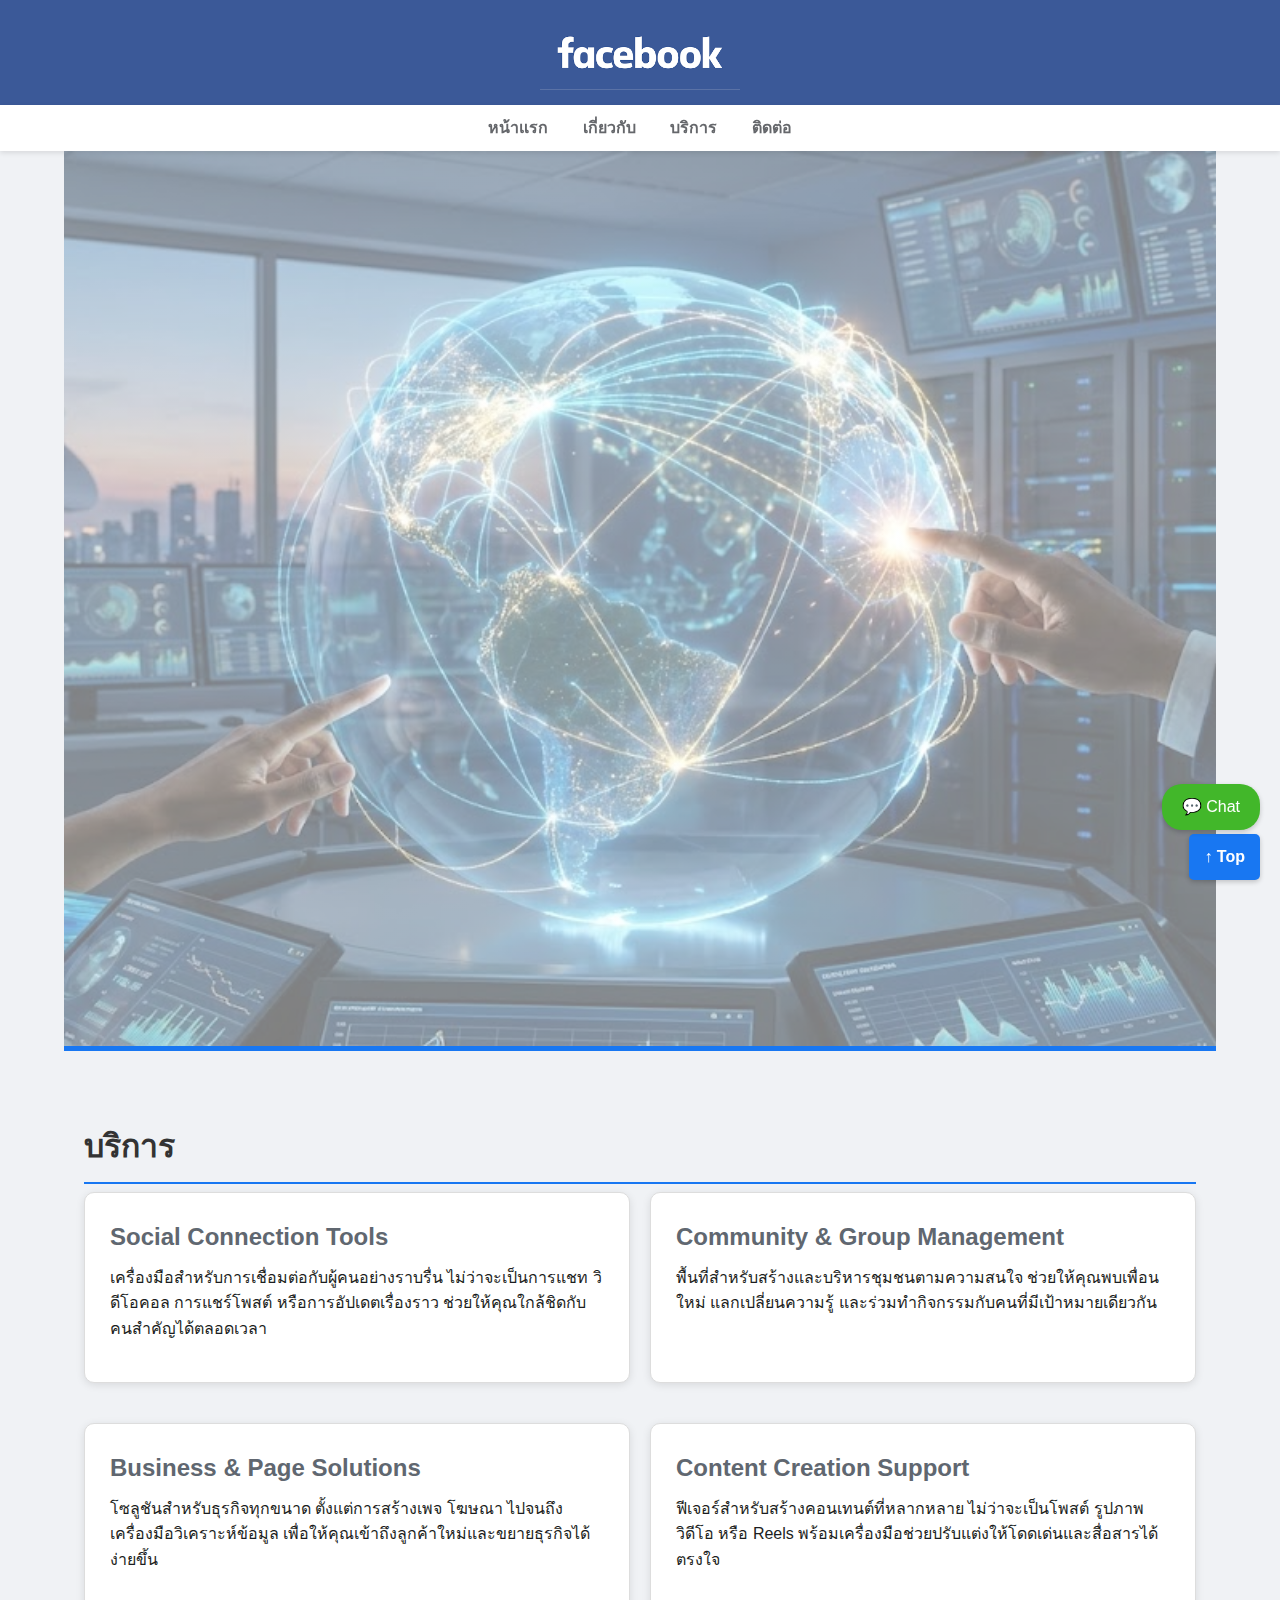
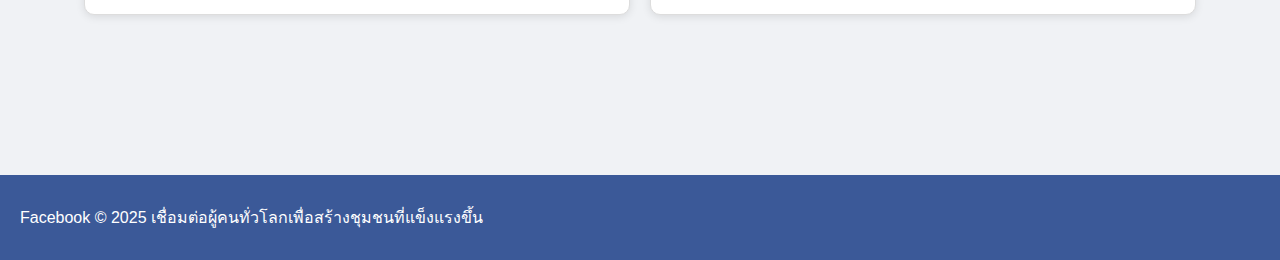
<file: index.html>
<!DOCTYPE html>
<html lang="th">
  <head>
    <meta charset="UTF-8" />
    <meta name="viewport" content="width=device-width, initial-scale=1.0" />
    <meta
      name="description"
      content="บริการเว็บไซต์ธุรกิจและข้อมูลหลักของบริษัทของคุณ"
    />
    <meta name="author" content="นายทักษ์ดนัย แสนทวีสุข" />
    <title>Index</title>
    <link rel="stylesheet" href="css/styles.css" />
  </head>
  <body>
    <header>
      <section id="Header">
        <figure>
          <img src="images/face.png" alt="cat" />
        </figure>
      </section>
    </header>

    <nav class="nav-bar">
      <div class="nav-links">
        <a href="index.html">หน้าแรก</a>
        <a href="about.html">เกี่ยวกับ</a>
        <a href="services.html">บริการ</a>
        <a href="contact.html">ติดต่อ</a>
      </div>
    </nav>

    <div class="container hero">
      <article>
        <h2>Facebook</h2>
        <ul>
          <li>
            <h3>เชื่อมต่อโลกใบนี้ในแบบที่คุณต้องการ</h3>
            <p>
              Facebook เป็นพื้นที่ที่ออกแบบมาเพื่อให้ผู้คนได้พบกัน
              แบ่งปันเรื่องราว และสร้างความสัมพันธ์ที่มีความหมาย
              ไม่ว่าคุณจะต้องการติดต่อกับเพื่อนใกล้ตัว
              ค้นหากลุ่มที่สนใจเหมือนกัน หรือสร้างชุมชนใหม่ของคุณเอง
              ทุกอย่างเริ่มต้นได้ที่นี่ เรามุ่งมั่นให้ประสบการณ์ของคุณราบรื่น
              ปลอดภัย และเข้าถึงได้จากทุกอุปกรณ์
              เพื่อให้การสื่อสารและการค้นพบสิ่งใหม่ ๆ
              เป็นเรื่องง่ายในทุกวันของคุณ
            </p>

            <h3>
              เริ่มต้นการเดินทางดิจิทัลของคุณกับเรา
              และค้นพบวิธีใหม่ในการเชื่อมโยงกับโลกใบนี้
            </h3>

            <p>
              <a href="#" class="btn">สร้างบัญชีของคุณ</a>
              <a href="#" style="margin-left: 10px">เรียนรู้เพิ่มเติม</a>
            </p>
          </li>
        </ul>
      </article>
    </div>

    <div class="container">
      <article>
        <h2>บริการ</h2>

        <div class="services-grid">
          <div class="card">
            <h3>Social Connection Tools</h3>
            <p>
              เครื่องมือสำหรับการเชื่อมต่อกับผู้คนอย่างราบรื่น
              ไม่ว่าจะเป็นการแชท วิดีโอคอล การแชร์โพสต์ หรือการอัปเดตเรื่องราว
              ช่วยให้คุณใกล้ชิดกับคนสำคัญได้ตลอดเวลา
            </p>
          </div>

          <div class="card">
            <h3>Community & Group Management</h3>
            <p>
              พื้นที่สำหรับสร้างและบริหารชุมชนตามความสนใจ ช่วยให้คุณพบเพื่อนใหม่
              แลกเปลี่ยนความรู้ และร่วมทำกิจกรรมกับคนที่มีเป้าหมายเดียวกัน
            </p>
          </div>

          <div class="card">
            <h3>Business & Page Solutions</h3>
            <p>
              โซลูชันสำหรับธุรกิจทุกขนาด ตั้งแต่การสร้างเพจ โฆษณา
              ไปจนถึงเครื่องมือวิเคราะห์ข้อมูล
              เพื่อให้คุณเข้าถึงลูกค้าใหม่และขยายธุรกิจได้ง่ายขึ้น
            </p>
          </div>

          <div class="card">
            <h3>Content Creation Support</h3>
            <p>
              ฟีเจอร์สำหรับสร้างคอนเทนต์ที่หลากหลาย ไม่ว่าจะเป็นโพสต์ รูปภาพ
              วิดีโอ หรือ Reels
              พร้อมเครื่องมือช่วยปรับแต่งให้โดดเด่นและสื่อสารได้ตรงใจ
            </p>
          </div>
        </div>
      </article>
    </div>

    <footer id="footer">
      <p>
        Facebook &copy; 2025 เชื่อมต่อผู้คนทั่วโลกเพื่อสร้างชุมชนที่แข็งแรงขึ้น
      </p>
    </footer>

    <a href="#" class="btn-top">↑ Top</a>
    <div class="chat-widget">💬 Chat</div>
  </body>
</html>
</file>
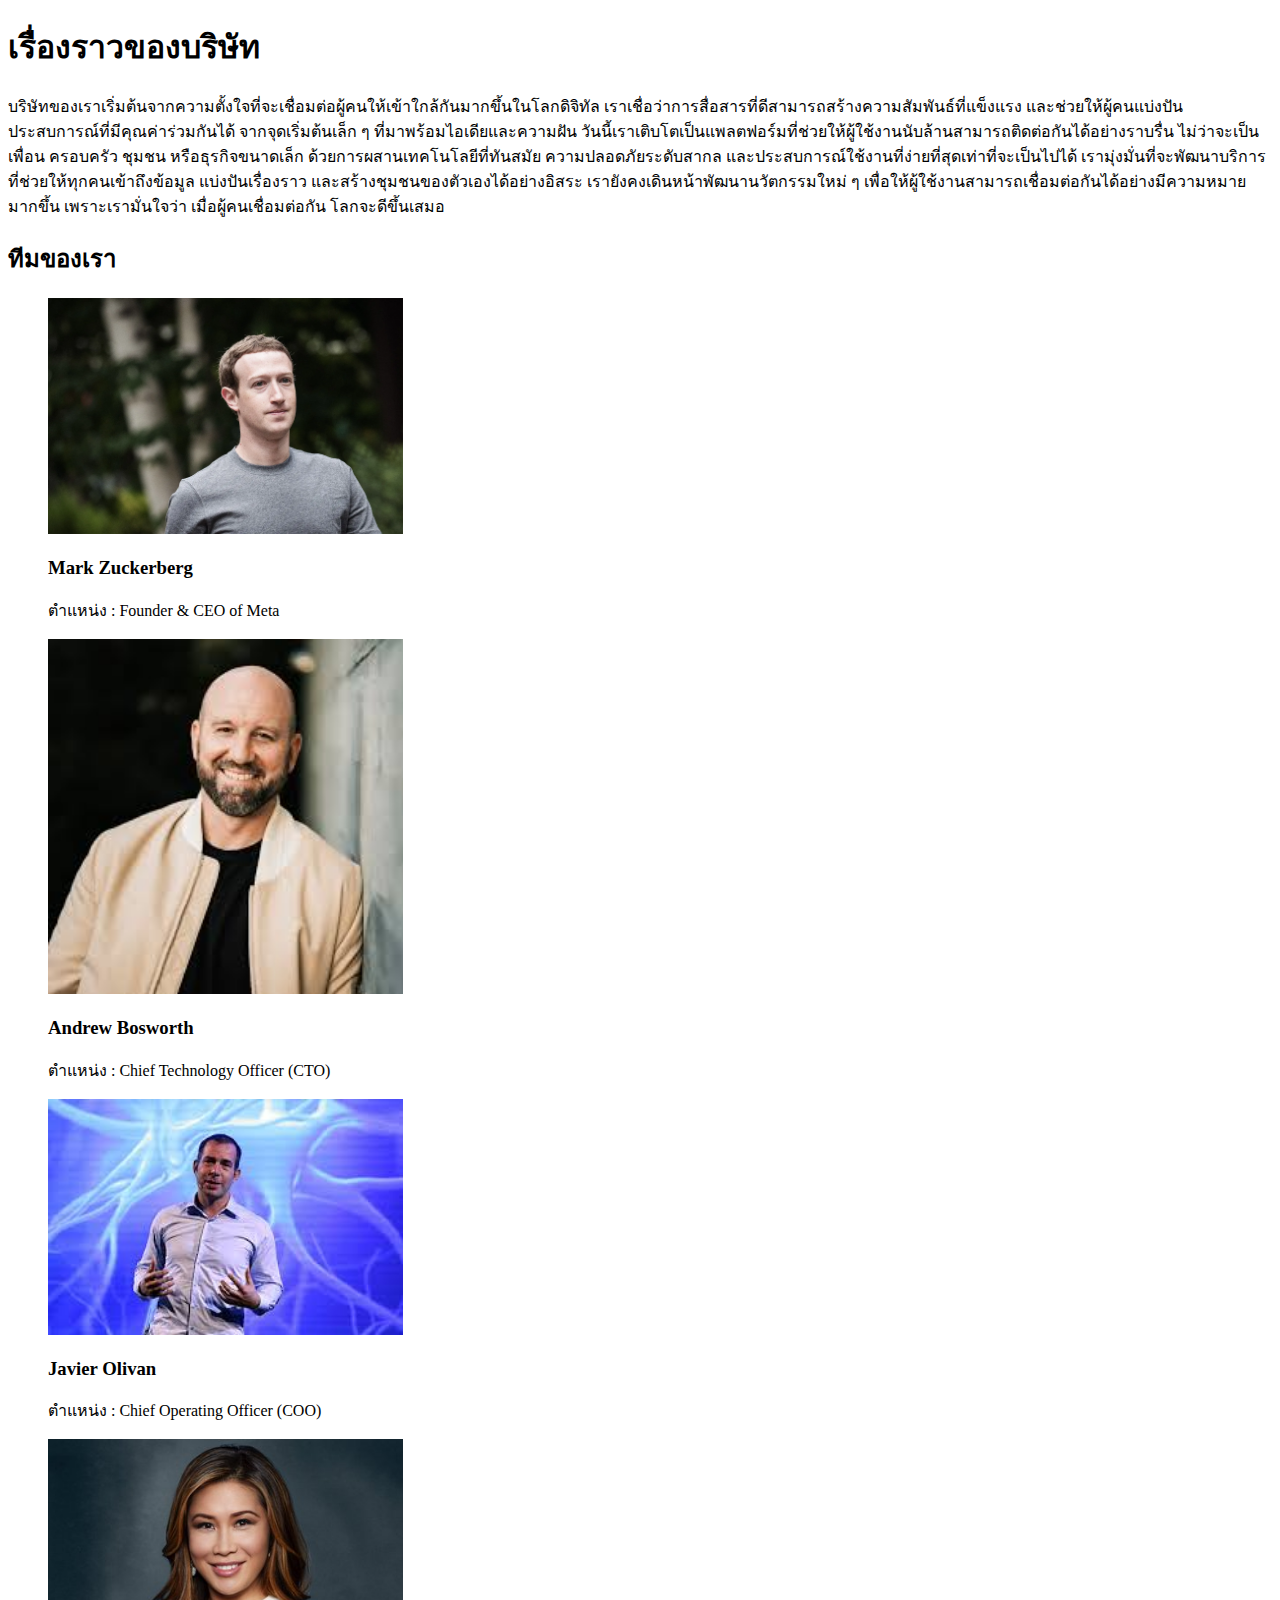
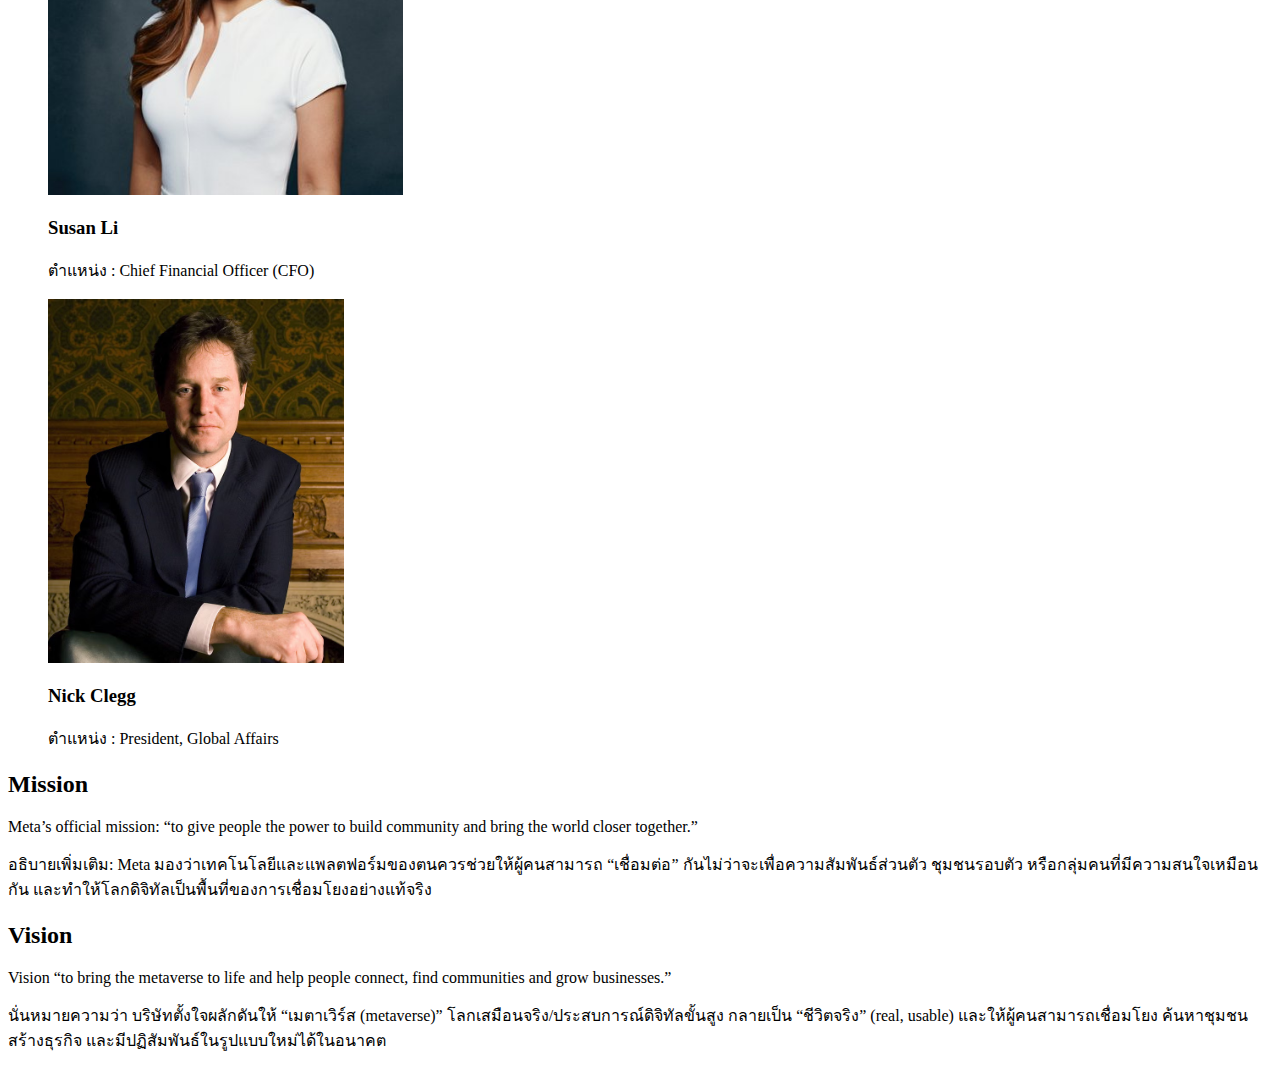
<file: about.html>
<!DOCTYPE html>
<html lang="th">
  <head>
    <meta charset="UTF-8" />
    <meta name="viewport" content="width=device-width, initial-scale=1.0" />
    <title>Document</title>
  </head>
  <body>
    <header id="story">
      <!-- Story -->
      <article>
        <h1>เรื่องราวของบริษัท</h1>
        <p>
          บริษัทของเราเริ่มต้นจากความตั้งใจที่จะเชื่อมต่อผู้คนให้เข้าใกล้กันมากขึ้นในโลกดิจิทัล
          เราเชื่อว่าการสื่อสารที่ดีสามารถสร้างความสัมพันธ์ที่แข็งแรง
          และช่วยให้ผู้คนแบ่งปันประสบการณ์ที่มีคุณค่าร่วมกันได้
          จากจุดเริ่มต้นเล็ก ๆ ที่มาพร้อมไอเดียและความฝัน
          วันนี้เราเติบโตเป็นแพลตฟอร์มที่ช่วยให้ผู้ใช้งานนับล้านสามารถติดต่อกันได้อย่างราบรื่น
          ไม่ว่าจะเป็นเพื่อน ครอบครัว ชุมชน หรือธุรกิจขนาดเล็ก
          ด้วยการผสานเทคโนโลยีที่ทันสมัย ความปลอดภัยระดับสากล
          และประสบการณ์ใช้งานที่ง่ายที่สุดเท่าที่จะเป็นไปได้
          เรามุ่งมั่นที่จะพัฒนาบริการที่ช่วยให้ทุกคนเข้าถึงข้อมูล
          แบ่งปันเรื่องราว และสร้างชุมชนของตัวเองได้อย่างอิสระ
          เรายังคงเดินหน้าพัฒนานวัตกรรมใหม่ ๆ
          เพื่อให้ผู้ใช้งานสามารถเชื่อมต่อกันได้อย่างมีความหมายมากขึ้น
          เพราะเรามั่นใจว่า เมื่อผู้คนเชื่อมต่อกัน โลกจะดีขึ้นเสมอ
        </p>
      </article>
    </header>

    <!-- Teammate -->
      <h2>ทีมของเรา</h2>
      <section id="teammate">
        <figure>
          <img src="imate/Mark.webp" alt="teammate1" width="30%" />
          <figcaption>
            <h3>Mark Zuckerberg</h3>
            <p>ตำแหน่ง : Founder & CEO of Meta</p>
          </figcaption>
        </figure>
        <figure>
          <img src="imate/Andrew.jpg" alt="teammate2" width="30%" />
          <figcaption>
            <h3>Andrew Bosworth</h3>
            <p>ตำแหน่ง : Chief Technology Officer (CTO)</p>
          </figcaption>
        </figure>
        <figure>
          <img src="imate/Javier.jpg" alt="teammate3" width="30%" />
          <figcaption>
            <h3>Javier Olivan</h3>
            <p>ตำแหน่ง : Chief Operating Officer (COO)</p>
          </figcaption>
        </figure>
        <figure>
          <img src="imate/Susan.jpg" alt="teammate4" width="30%" />
          <figcaption>
            <h3>Susan Li</h3>
            <p>ตำแหน่ง : Chief Financial Officer (CFO)</p>
          </figcaption>
        </figure>
        <figure>
          <img src="imate/Nick Clegg.avif" alt="teammate5" width="25%" />
          <figcaption>
            <h3>Nick Clegg</h3>
            <p>ตำแหน่ง : President, Global Affairs</p>
          </figcaption>
        </figure>

      <!-- Mission/Vision   -->
       <section id="Mission/Vision">
        <article>
            <h2>Mission</h2>
            <li>Meta’s official mission: “to give people the power to build community and bring the world closer together.”
                <p>อธิบายเพิ่มเติม: Meta มองว่าเทคโนโลยีและแพลตฟอร์มของตนควรช่วยให้ผู้คนสามารถ “เชื่อมต่อ” กันไม่ว่าจะเพื่อความสัมพันธ์ส่วนตัว ชุมชนรอบตัว หรือกลุ่มคนที่มีความสนใจเหมือนกัน และทำให้โลกดิจิทัลเป็นพื้นที่ของการเชื่อมโยงอย่างแท้จริง</p>
            </li>
            <h2>Vision</h2>
            <li>Vision “to bring the metaverse to life and help people connect, find communities and grow businesses.”
                <p>นั่นหมายความว่า บริษัทตั้งใจผลักดันให้ “เมตาเวิร์ส (metaverse)” โลกเสมือนจริง/ประสบการณ์ดิจิทัลขั้นสูง กลายเป็น “ชีวิตจริง” (real, usable) และให้ผู้คนสามารถเชื่อมโยง ค้นหาชุมชน สร้างธุรกิจ และมีปฏิสัมพันธ์ในรูปแบบใหม่ได้ในอนาคต
                </p>
            </li>
        </article>
       </section>
  </body>
</html>
</file>
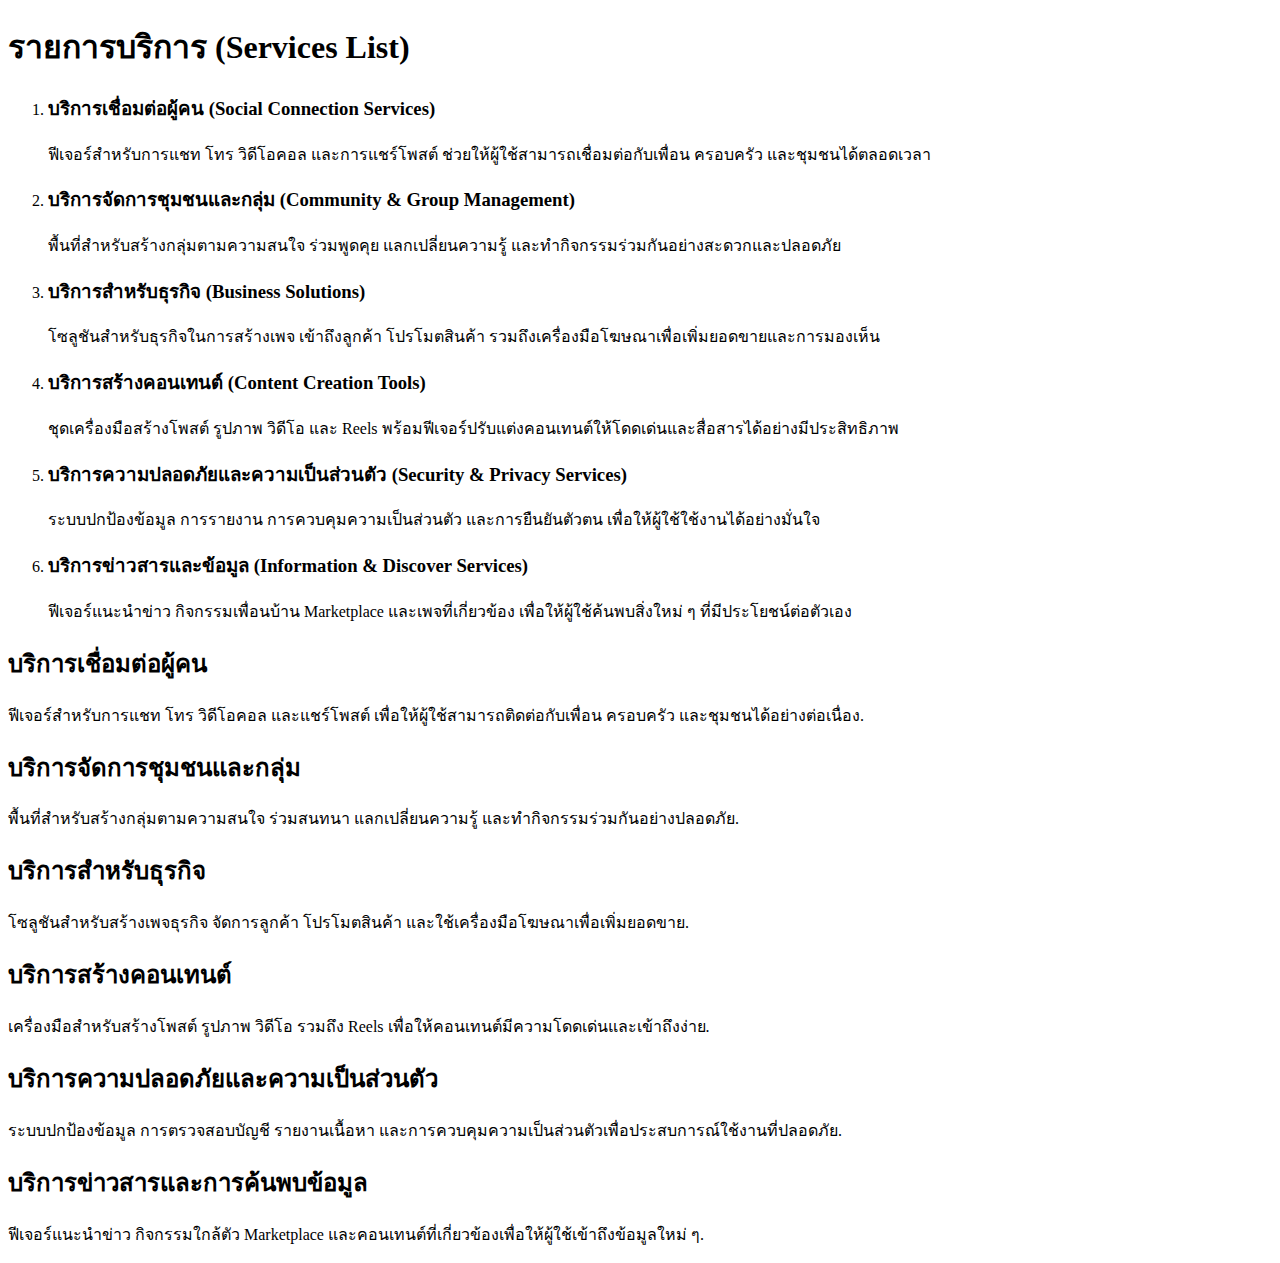
<file: services.html>
<!DOCTYPE html>
<html lang="en">
  <head>
    <meta charset="UTF-8" />
    <meta name="viewport" content="width=device-width, initial-scale=1.0" />
    <title>Document</title>
  </head>
  <body>
    <!-- Services -->
    <section id="รายการบริการ">
      <h1>รายการบริการ (Services List)</h1>
      <ol>
        <li>
          <h3>บริการเชื่อมต่อผู้คน (Social Connection Services)</h3>
          <p>
            ฟีเจอร์สำหรับการแชท โทร วิดีโอคอล และการแชร์โพสต์
            ช่วยให้ผู้ใช้สามารถเชื่อมต่อกับเพื่อน ครอบครัว และชุมชนได้ตลอดเวลา
          </p>
        </li>
        <li>
          <h3>บริการจัดการชุมชนและกลุ่ม (Community & Group Management)</h3>
          <p>
            พื้นที่สำหรับสร้างกลุ่มตามความสนใจ ร่วมพูดคุย แลกเปลี่ยนความรู้
            และทำกิจกรรมร่วมกันอย่างสะดวกและปลอดภัย
          </p>
        </li>
        <li>
          <h3>บริการสำหรับธุรกิจ (Business Solutions)</h3>
          <p>
            โซลูชันสำหรับธุรกิจในการสร้างเพจ เข้าถึงลูกค้า โปรโมตสินค้า
            รวมถึงเครื่องมือโฆษณาเพื่อเพิ่มยอดขายและการมองเห็น
          </p>
        </li>
        <li>
          <h3>บริการสร้างคอนเทนต์ (Content Creation Tools)</h3>
          <p>
            ชุดเครื่องมือสร้างโพสต์ รูปภาพ วิดีโอ และ Reels
            พร้อมฟีเจอร์ปรับแต่งคอนเทนต์ให้โดดเด่นและสื่อสารได้อย่างมีประสิทธิภาพ
          </p>
        </li>
        <li>
          <h3>
            บริการความปลอดภัยและความเป็นส่วนตัว (Security & Privacy Services)
          </h3>
          <p>
            ระบบปกป้องข้อมูล การรายงาน การควบคุมความเป็นส่วนตัว
            และการยืนยันตัวตน เพื่อให้ผู้ใช้ใช้งานได้อย่างมั่นใจ
          </p>
        </li>
        <li>
          <h3>บริการข่าวสารและข้อมูล (Information & Discover Services)</h3>
          <p>
            ฟีเจอร์แนะนำข่าว กิจกรรมเพื่อนบ้าน Marketplace และเพจที่เกี่ยวข้อง
            เพื่อให้ผู้ใช้ค้นพบสิ่งใหม่ ๆ ที่มีประโยชน์ต่อตัวเอง
          </p>
        </li>
      </ol>

      <!-- <section> -->
      <section class="service">
        <h2>บริการเชื่อมต่อผู้คน</h2>
        <p>
          ฟีเจอร์สำหรับการแชท โทร วิดีโอคอล และแชร์โพสต์
          เพื่อให้ผู้ใช้สามารถติดต่อกับเพื่อน ครอบครัว
          และชุมชนได้อย่างต่อเนื่อง.
        </p>
      </section>

      <section class="service">
        <h2>บริการจัดการชุมชนและกลุ่ม</h2>
        <p>
          พื้นที่สำหรับสร้างกลุ่มตามความสนใจ ร่วมสนทนา แลกเปลี่ยนความรู้
          และทำกิจกรรมร่วมกันอย่างปลอดภัย.
        </p>
      </section>

      <section class="service">
        <h2>บริการสำหรับธุรกิจ</h2>
        <p>
          โซลูชันสำหรับสร้างเพจธุรกิจ จัดการลูกค้า โปรโมตสินค้า
          และใช้เครื่องมือโฆษณาเพื่อเพิ่มยอดขาย.
        </p>
      </section>

      <section class="service">
        <h2>บริการสร้างคอนเทนต์</h2>
        <p>
          เครื่องมือสำหรับสร้างโพสต์ รูปภาพ วิดีโอ รวมถึง Reels
          เพื่อให้คอนเทนต์มีความโดดเด่นและเข้าถึงง่าย.
        </p>
      </section>

      <section class="service">
        <h2>บริการความปลอดภัยและความเป็นส่วนตัว</h2>
        <p>
          ระบบปกป้องข้อมูล การตรวจสอบบัญชี รายงานเนื้อหา
          และการควบคุมความเป็นส่วนตัวเพื่อประสบการณ์ใช้งานที่ปลอดภัย.
        </p>
      </section>

      <section class="service">
        <h2>บริการข่าวสารและการค้นพบข้อมูล</h2>
        <p>
          ฟีเจอร์แนะนำข่าว กิจกรรมใกล้ตัว Marketplace
          และคอนเทนต์ที่เกี่ยวข้องเพื่อให้ผู้ใช้เข้าถึงข้อมูลใหม่ ๆ.
        </p>
      </section>
    </section>
  </body>
</html>
</file>
<file: css/styles.css>
@import url("https://fonts.googleapis.com/css2?family=Prompt:wght@300;400;600&family=Roboto:wght@400;500;700&display=swap");

/* =========================================
   1. RESET & GLOBAL STYLES
   ========================================= */
* {
  margin: 0;
  padding: 0;
  box-sizing: border-box;
}

html {
  scroll-behavior: smooth;
}

body {
  font-family: "Segoe UI", Tahoma, Geneva, Verdana, sans-serif;
  margin: 0;
  padding: 0;
  background-color: #f0f2f5;
  color: #1c1e21;
  line-height: 1.6;
}

/* ตั้งค่ารูปภาพพื้นฐาน */
img {
  max-width: 100%;
  height: auto;
  display: block;
}

/* =========================================
   2. TYPOGRAPHY (ตัวอักษร)
   ========================================= */
h1,
h2,
h3 {
  font-weight: 700;
  margin-bottom: 0.5rem;
}

h1 {
  font-size: 2.5rem;
  color: #1877f2;
  text-align: center;
  letter-spacing: -1px;
}

h2 {
  font-size: 2rem;
  color: #333333;
  border-bottom: 2px solid #1877f2;
  padding-bottom: 10px;
  margin-top: 30px;
}

h3 {
  font-size: 1.5rem;
  color: #606770;
}

p {
  font-size: 1rem;
  margin-bottom: 1rem;
  color: #1c1e21;
}

a {
  color: #1877f2;
  text-decoration: none;
  font-weight: 600;
  transition: color 0.2s;
}

a:hover {
  text-decoration: underline;
  color: #bd1616;
}

/* =========================================
   3. LAYOUT & CONTAINERS
   ========================================= */
.container {
  width: 90%;
  max-width: 1200px;
  margin: 0 auto;
  padding: 40px 20px;
}

.page-content {
  background-color: transparent;
}

/* =========================================
   4. NAVIGATION BAR (Sticky Menu)
   ========================================= */
.nav-bar {
  background-color: #ffffff;
  padding: 10px 20px;
  box-shadow: 0 2px 5px rgba(0, 0, 0, 0.1);
  display: flex;
  justify-content: center;
  align-items: center;

  /* Sticky Position */
  position: sticky;
  top: 0;
  z-index: 1000;
  width: 100%;
}

.nav-bar a {
  color: #65676b;
  margin: 0 15px;
  font-size: 1rem;
}

.nav-bar a:hover,
.nav-bar a.active {
  color: #1877f2;
  font-weight: 700;

  /* เน้นย้ำสถานะ */
  border-bottom: 3px solid #1877f2;
  padding-bottom: 5px;
}

.nav-bar .logo {
  font-size: 1.8rem;
  color: #1877f2;
  font-weight: bold;
  margin-left: 0;
  letter-spacing: -0.5px;
}

/* =========================================
   5. HEADER & HERO SECTION
   ========================================= */
#Header {
  background-color: #3b5998;
  padding: 15px 0;
  display: flex;
  justify-content: center;
  align-items: center;
}

#Header img {
  width: 200px;
}

.hero {
  position: relative;
  height: 100vh; /* เต็มความสูงหน้าจอ */
  display: flex;
  flex-direction: column;
  justify-content: center;
  padding: 60px 20px;

  background-image: linear-gradient(
      rgba(255, 255, 255, 0.5),
      rgba(255, 255, 255, 0.5)
    ),
    url("../images/Global Network Connection.jpg");

  background-size: cover;
  background-position: center;
  background-repeat: no-repeat;
  border-bottom: 5px solid #1877f2;
}

.hero article {
  /* --- Layout Positioning (สำคัญสำหรับการจัดกึ่งกลาง) --- */
  position: absolute;
  top: 50%;
  left: 50%;
  transform: translate(-50%, -50%);

  /* --- Styling --- */
  background-color: rgba(255, 255, 255, 0.9);
  padding: 40px;
  border-radius: 15px;
  max-width: 800px;
  box-shadow: 0 10px 30px rgba(0, 0, 0, 0.2);
  text-align: center;
  margin: 0;

  /* --- Animation Properties --- */
  opacity: 0;
  animation: slideInUp 1s ease-out 0.5s forwards; /* 2. นำ Animation ที่สร้างไว้ไปใช้ */
}

.hero h2 {
  font-size: 3rem;
  margin-bottom: 20px;
  color: #1877f2;
  border: none;
}

/* =========================================
   6. COMPONENTS (Cards, Buttons)
   ========================================= */
/* --- Cards --- */
.card {
  background-color: white;
  padding: 25px;
  border: 1px solid #ddd;
  border-radius: 10px;
  margin-bottom: 20px;
  box-shadow: 0 2px 8px rgba(0, 0, 0, 0.1);
  transition: transform 0.2s, box-shadow 0.2s;
}

.card:hover {
  transform: translateY(-5px);
  box-shadow: 0 10px 20px rgba(0, 0, 0, 0.15);
  border-color: #1877f2;
}

/* --- Buttons --- */
.btn {
  display: inline-block;
  padding: 10px 20px;
  background-color: #42b72a;
  color: white;
  border: none;
  border-radius: 6px;
  font-size: 1rem;
  font-weight: bold;
  cursor: pointer;
  transition: background-color 0.3s, transform 0.1s;
}

.btn:hover {
  background-color: #36a420;
  text-decoration: none;
  color: white;
}

.btn:active {
  transform: scale(0.95);
}

/* --- Floating Buttons (Chat & Top) --- */
.btn-top {
  position: fixed;
  bottom: 20px;
  right: 20px;
  background-color: #1877f2;
  color: white;
  padding: 10px 15px;
  border-radius: 5px;
  z-index: 50;
  box-shadow: 0 2px 5px rgba(0, 0, 0, 0.2);
}

.chat-widget {
  position: fixed;
  bottom: 70px;
  right: 20px;
  background-color: #42b72a;
  color: white;
  padding: 10px 20px;
  border-radius: 20px;
  cursor: pointer;
  z-index: 50;
  box-shadow: 0 2px 5px rgba(0, 0, 0, 0.2);
}

/* =========================================
   7. GRIDS & PAGE SECTIONS
   ========================================= */
/* --- Services Grid --- */
.services-grid {
  display: grid;
  grid-template-columns: repeat(2, 1fr);
  gap: 20px;
  width: 100%;
  padding-bottom: 50px;
}

/* --- Team Grid --- */
.team {
  display: grid;
  grid-template-columns: repeat(auto-fit, minmax(200px, 1fr));
  gap: 30px;
  margin-top: 30px;
}

.team-member {
  background-color: white;
  padding: 20px;
  border: 1px solid #ddd;
  border-radius: 8px;
  text-align: center;
  box-shadow: 0 2px 5px rgba(0, 0, 0, 0.05);
}

.team-member img {
  width: 120px;
  height: 120px;
  object-fit: cover;
  border-radius: 50%;
  margin: 0 auto 15px auto;
  border: 3px solid #f0f2f5;
}

/* --- Contact Form --- */
form {
  display: flex;
  flex-direction: column;
  gap: 15px;
  background-color: white;
  padding: 30px;
  border: 1px solid #ddd;
  border-radius: 8px;
  box-shadow: 0 4px 10px rgba(0, 0, 0, 0.05);
}

input,
textarea {
  width: 100%;
  padding: 12px;
  border: 1px solid #ccc;
  border-radius: 6px;
  font-size: 1rem;
  font-family: inherit;
}

button[type="submit"] {
  background-color: #1877f2;
  color: white;
  padding: 12px;
  border: none;
  border-radius: 6px;
  font-weight: bold;
  cursor: pointer;
  font-size: 1rem;
}

button[type="submit"]:hover {
  background-color: #166fe5;
}

/* =========================================
   8. FOOTER
   ========================================= */
#footer {
  background-color: #3b5998;
  color: #ffffff;
  padding: 30px 20px;
  margin-top: 50px;
  text-align: left;
  font-size: 0.9rem;
}

#footer p {
  color: #ffffff;
  margin: 0;
}

/* =========================================
   9. ABOUT PAGE SPECIFICS
   ========================================= */

/* จัดตัวหนังสือใน Story ให้กระจายเต็มบรรทัด */
.story-section p {
  text-align: justify;
  max-width: 800px;
  margin: 0 auto; /* จัดกึ่งกลางหน้า */
}

/* เส้นคั่น */
.divider {
  border: 0;
  border-top: 1px solid #ddd;
  margin: 40px 0;
}

/* Mission & Vision Grid (แบ่ง 2 ฝั่ง) */
.mv-grid {
  display: grid;
  grid-template-columns: repeat(auto-fit, minmax(300px, 1fr));
  gap: 20px;
}

/* การ์ด Mission/Vision */
.mv-card {
  background: white;
  padding: 30px;
  border-radius: 8px;
  border: 1px solid #ddd;
  box-shadow: 0 2px 5px rgba(0, 0, 0, 0.05);
}

.mv-card h2 {
  color: #1877f2;
  border: none; /* เอาเส้นใต้เดิมออก */
  text-align: left;
}

/* ตกแต่งคำคม Quote */
.mv-card .quote {
  font-style: italic;
  font-weight: bold;
  font-size: 1.1rem;
  color: #1c1e21;
  border-left: 4px solid #1877f2; /* ขีดเส้นสีฟ้าข้างหน้า */
  padding-left: 15px;
  margin-bottom: 20px;
  background-color: #f7f8fa;
  padding: 15px;
  border-radius: 0 5px 5px 0;
}

/* =========================================
   10. SERVICES PAGE SPECIFICS
   ========================================= */

/* --- Table Styles (ตารางเปรียบเทียบ) --- */
.pricing-section h2 {
  margin-bottom: 30px;
}

.table-responsive {
  overflow-x: auto; /* ให้เลื่อนซ้ายขวาได้ถ้าดูในมือถือ */
  border-radius: 8px;
  box-shadow: 0 2px 8px rgba(0, 0, 0, 0.1);
}

.service-table {
  width: 100%;
  border-collapse: collapse;
  background-color: white;
  min-width: 700px; /* บังคับความกว้างขั้นต่ำเพื่อให้อ่านง่าย */
}

.service-table th,
.service-table td {
  padding: 15px;
  border: 1px solid #eee;
  text-align: center;
}

.service-table thead th {
  background-color: #1877f2;
  color: white;
  font-weight: 600;
  text-transform: uppercase;
  letter-spacing: 0.5px;
}

/* ทำแถบสีสลับกันให้อ่านง่าย (Zebra striping) */
.service-table tbody tr:nth-child(even) {
  background-color: #f9f9f9;
}

.service-table tbody tr:hover {
  background-color: #f0f8ff; /* เปลี่ยนสีเมื่อเอาเมาส์ชี้แถว */
}

.service-table .text-detail {
  font-size: 0.9rem;
  color: #606770;
}

/* =========================================
   11. CONTACT PAGE SPECIFICS
   ========================================= */

/* --- Layout 2 คอลัมน์ --- */
.contact-container {
  display: flex;
  flex-wrap: wrap; /* ตกบรรทัดเมื่อจอเล็ก */
  gap: 40px;
  margin-bottom: 50px;
}

.contact-info,
.contact-form-wrapper {
  flex: 1; /* แบ่งพื้นที่เท่ากัน */
  min-width: 300px; /* ขนาดขั้นต่ำก่อนตัดบรรทัด */
}

/* --- Info Box Styling --- */
.contact-icon {
  width: 60px;
  margin-bottom: 20px;
}

.info-box {
  border: 1px solid #ddd;
  border-radius: 8px;
  padding: 20px;
  margin-bottom: 20px;
  background-color: #fff;
}

.info-box legend {
  font-weight: bold;
  color: #1877f2;
  padding: 0 10px;
  font-size: 1.1rem;
}

.info-box a {
  color: #1877f2;
  text-decoration: none;
}

/* --- Form Styling (ใช้ร่วมกับ input/textarea ในส่วน Global) --- */
.contact-form-wrapper {
  background-color: white;
  padding: 30px;
  border-radius: 10px;
  box-shadow: 0 4px 10px rgba(0, 0, 0, 0.05);
  border: 1px solid #ddd;
}

.contact-form {
  display: flex;
  flex-direction: column;
  gap: 15px;
}

.contact-form label {
  display: block;
  font-weight: 600;
  color: #1c1e21;
}

/* --- Primary Button (สำหรับปุ่มส่งข้อความ) --- */
.btn-primary {
  background-color: #1877f2;
  color: white;
  width: 100%;
}

.btn-primary:hover {
  background-color: #166fe5;
}

/* --- Map Section --- */
.map-section {
  margin-top: 50px;
}

.map-section h3 {
  margin-bottom: 20px;
  text-align: center;
}

.map-section iframe {
  border-radius: 10px;
  box-shadow: 0 4px 10px rgba(0, 0, 0, 0.05);
}

/* --- 12. Icon Styling --- */
/* จัดระยะห่างระหว่าง Icon กับ Text ใน Card */
.services-grid .card h3 i {
  margin-right: 10px;
  color: #1877f2; /* ใช้สีหลักของเว็บ */
}

/* --- 13. ANIMATION KEYFRAMES --- */
@keyframes slideInUp {
  from {
    opacity: 0;
    /* เริ่มจากด้านล่าง 50px */
    transform: translate(-50%, 50px);
  }
  to {
    opacity: 1;
    /* จบที่ตำแหน่งกึ่งกลางตามที่ตั้งไว้เดิม */
    transform: translate(-50%, -50%);
  }
}

/* --- 14. MEDIA QUERIES (Mobile View) --- */
@media (max-width: 480px) {
  /* ลดขนาดตัวอักษรหลักในมือถือ */
  body {
    font-size: 14px;
  }

  /* ลดขนาด Container Padding */
  .container {
    padding: 20px 10px;
  }

  /* เมนูแนวนอนที่เคยจัดกลาง อาจจะเบียดกัน */
  .nav-bar a {
    margin: 0 8px;
    font-size: 0.9rem;
  }

  /* ซ่อนปุ่ม Chat ในมือถือเพื่อไม่ให้บังจอ */
  .chat-widget {
    display: none;
  }

  /* ให้กล่องข้อมูลติดต่อเรียงซ้อนกันแนวตั้งสวยงามขึ้น */
  .contact-container {
    flex-direction: column;
    gap: 20px;
  }
}

/* ทีมงานซูมเมื่อชี้ */
.team-member img {
  transition: transform 0.3s ease; /* เพิ่ม Transition ให้รูป */
}

.team-member:hover img {
  transform: scale(1.1); /* ขยายรูป 10% เมื่อเอาเมาส์ชี้การ์ด */
}

.team-member {
  overflow: hidden; /* ป้องกันรูปขยายล้นกรอบ */
}
</file>
